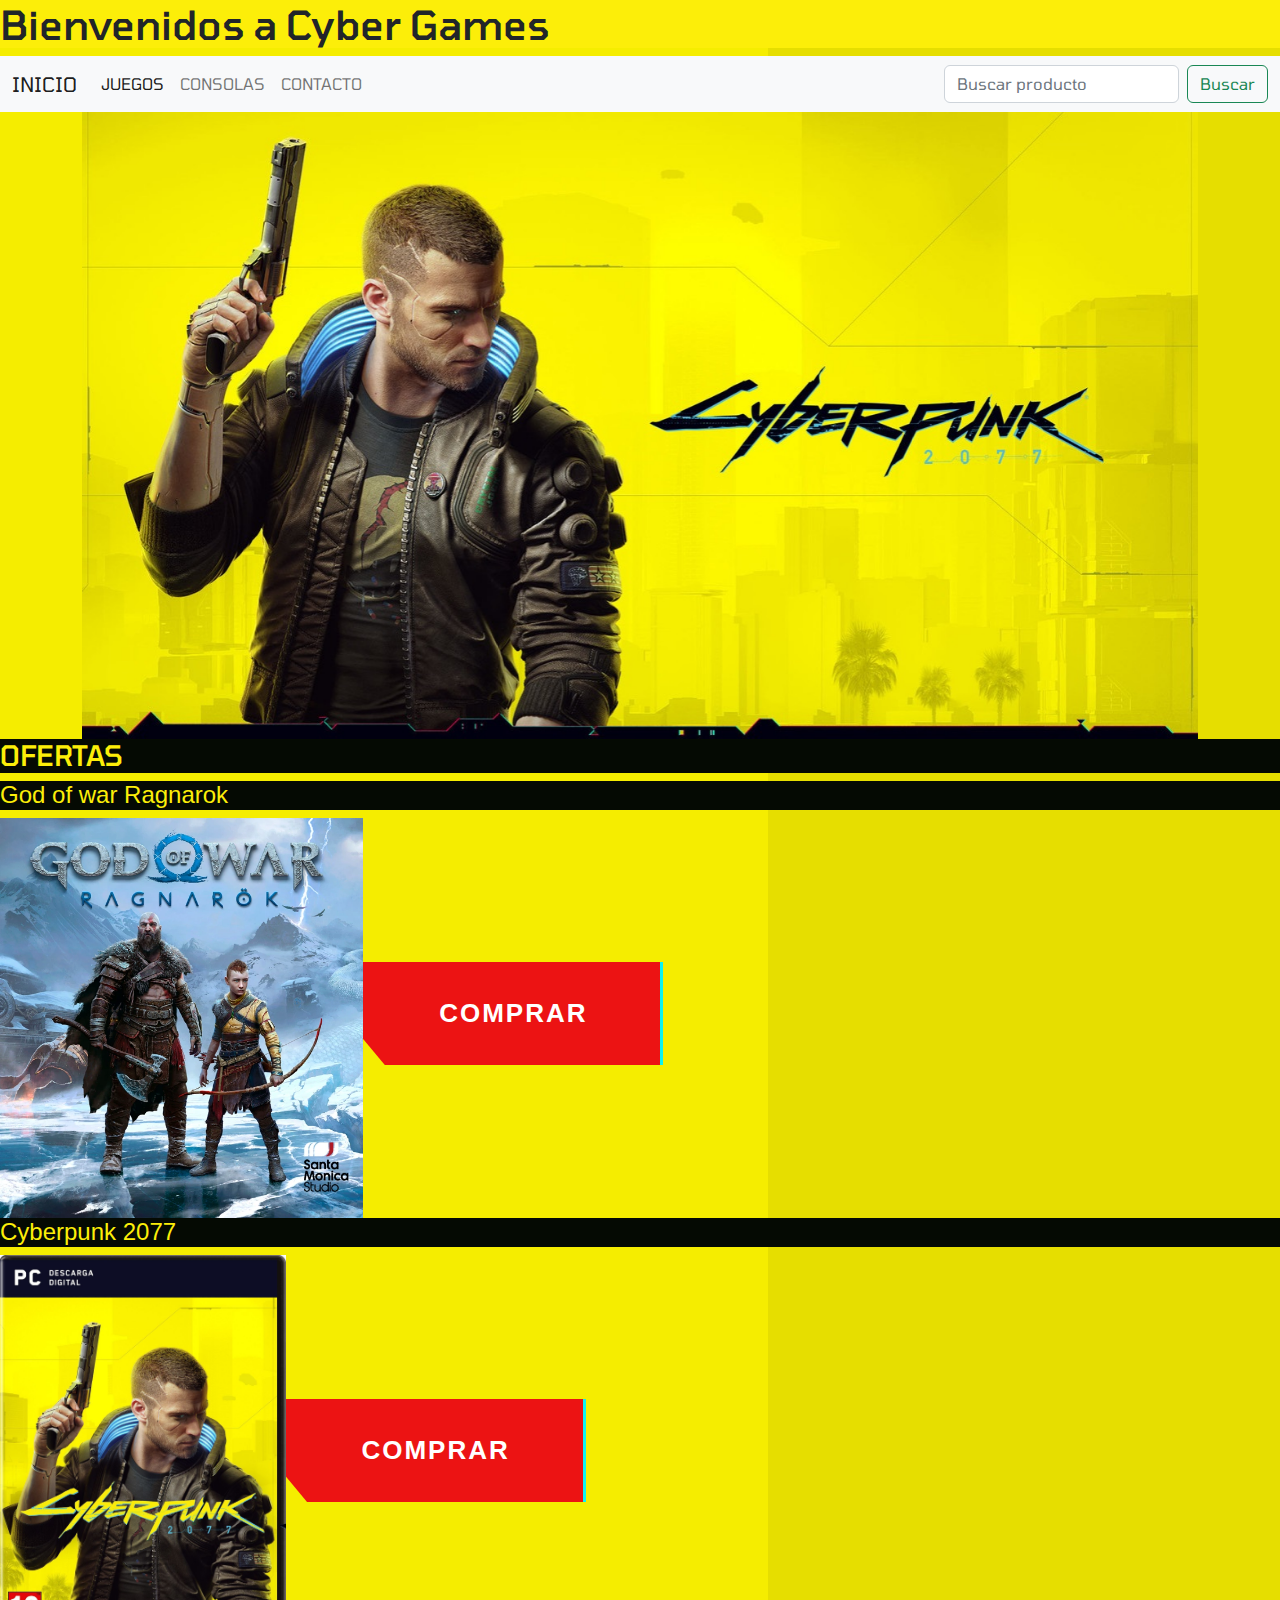
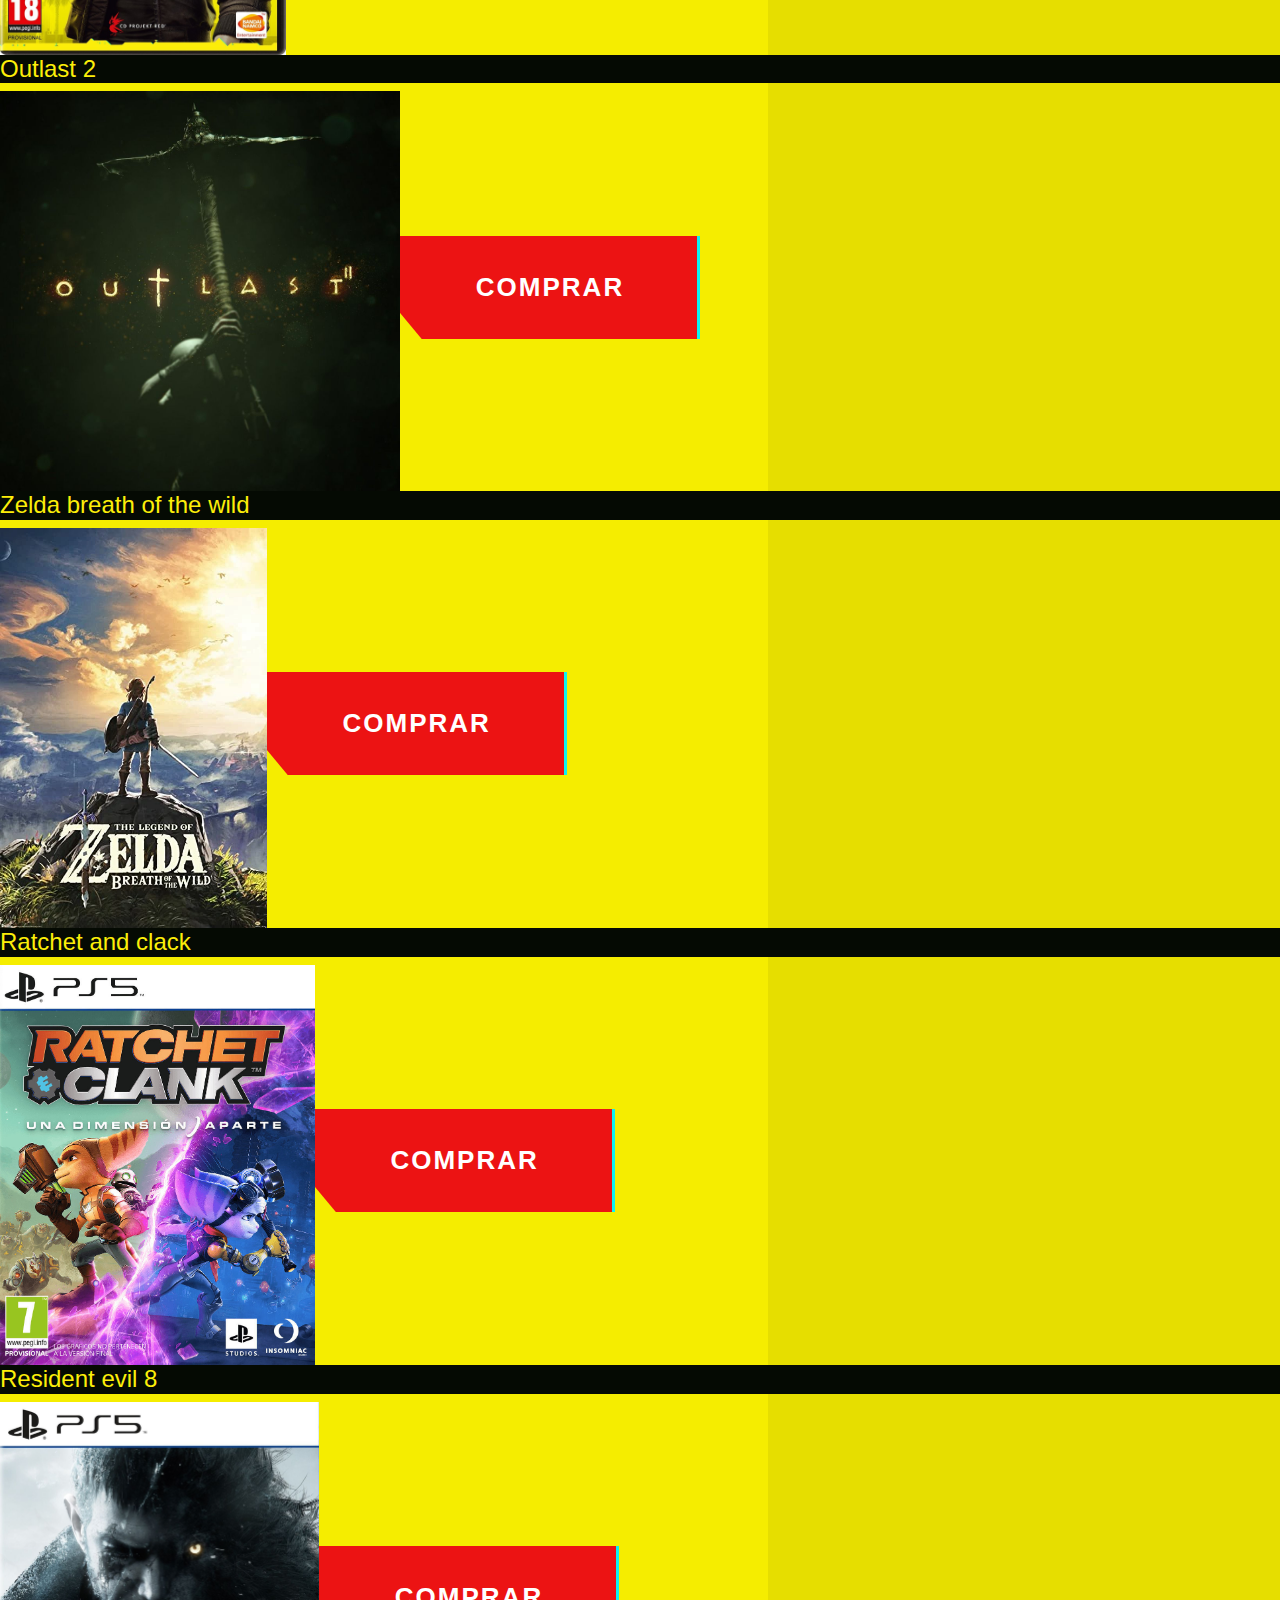
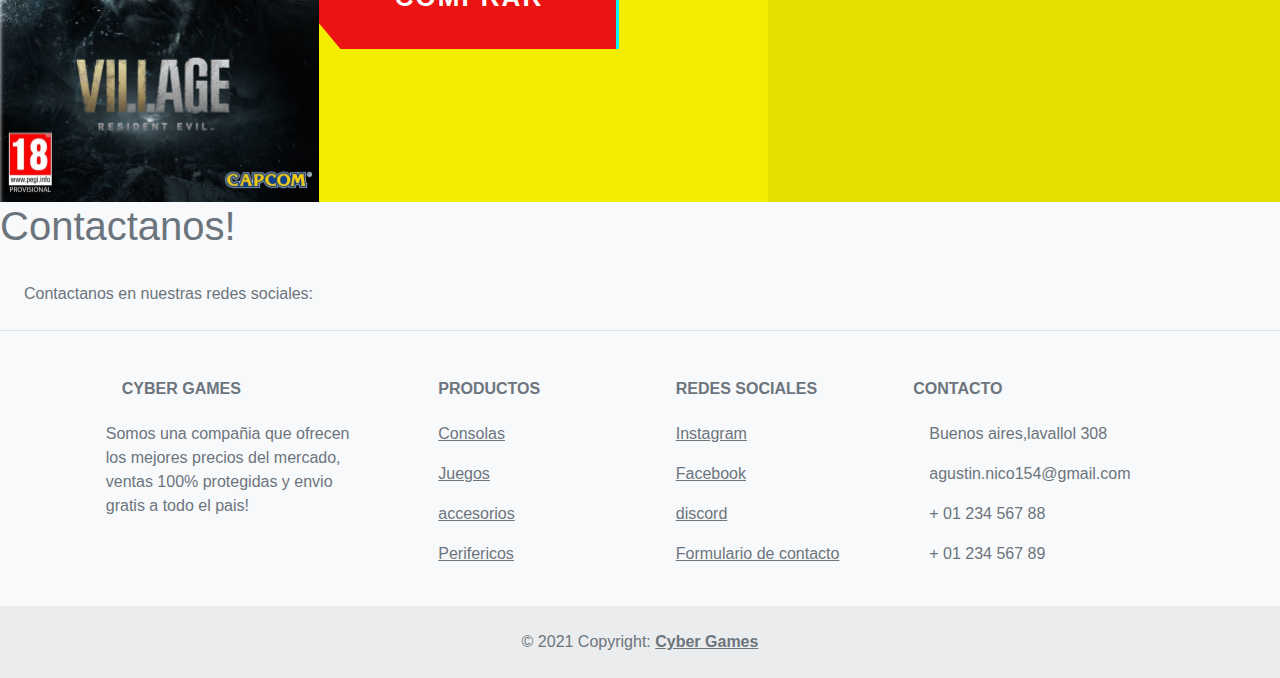
<file: index.html>
<!DOCTYPE html>
<html lang="en">
<head>
    <meta charset="UTF-8">
    <meta http-equiv="X-UA-Compatible" content="IE=edge">
    <meta name="viewport" content="width=device-width, initial-scale=1.0">
    <link rel="stylesheet" href="./css/bootstrap.min.css">
    <link href="https://cdn.jsdelivr.net/npm/bootstrap@5.2.1/dist/css/bootstrap.min.css" rel="stylesheet" integrity="sha384-iYQeCzEYFbKjA/T2uDLTpkwGzCiq6soy8tYaI1GyVh/UjpbCx/TYkiZhlZB6+fzT" crossorigin="anonymous">
    <script src="https://cdn.jsdelivr.net/npm/bootstrap@5.2.1/dist/js/bootstrap.bundle.min.js" integrity="sha384-u1OknCvxWvY5kfmNBILK2hRnQC3Pr17a+RTT6rIHI7NnikvbZlHgTPOOmMi466C8" crossorigin="anonymous"></script>
    <link rel="stylesheet" href="style.css">
    <title>Nox games</title>
</head>
<body>
    <header>
        <div class="titulo_principal"><h1>Bienvenidos a Cyber Games</h1></div>
        <nav class="bar_nav navbar navbar-expand-lg bg-light">
            <div class="container-fluid">
              <a class="navbar-brand" href="./index.html">INICIO</a>
              <button class="navbar-toggler" type="button" data-bs-toggle="collapse" data-bs-target="#navbarSupportedContent" aria-controls="navbarSupportedContent" aria-expanded="false" aria-label="Toggle navigation">
                <span class="navbar-toggler-icon"></span>
              </button>
              <div class="collapse navbar-collapse" id="navbarSupportedContent">
                <ul class="navbar-nav me-auto mb-2 mb-lg-0">
                  <li class="nav-item">
                    <a class="nav-link active" aria-current="page" href="./pages/juegos.html">JUEGOS</a>
                  </li>
                  <li class="nav-item">
                    <a class="nav-link" href="/pages/consolas.html">CONSOLAS</a>
                  </li>
                  <li class="nav-item">
                    <a class="nav-link" href="./pages/contacto.html">CONTACTO </a>
                  </li>
                </ul>
                <form class="d-flex" role="search">
                  <input class="form-control me-2" type="search" placeholder="Buscar producto" aria-label="Search">
                  <button class="btn btn-outline-success" type="submit">Buscar</button>
                </form>
              </div>
            </div>
          </nav>
          <div id="carouselExampleSlidesOnly" class="carousel slide container" data-bs-ride="carousel">
            <div class="carousel-inner">
              <div class="carousel-item active">
                <img src="./assets/images/Cyberpunk.jpeg" class="d-block w-100" alt="...">
              </div>
              <div class="carousel-item">
                <img src="./assets/images/forza.jpg" class="d-block w-100" alt="...">
              </div>
              <div class="carousel-item">
                <img src="./assets/images/Ps5.jpg" class="d-block w-100" alt="...">
              </div>
            </div>
          </div>
    </header>
    <main>
      <div>
        <h3>OFERTAS</h3>
      </div>
      <section>
        <div>
          <h4>God of war Ragnarok</h4>
          <img class="img__articulos" src="./assets/images/God of war.webp" alt=""
          ><button class="cybr-btn">Comprar</button>
        </div>
        <div>
          <h4>Cyberpunk 2077</h4>
          <img class="img__articulos" src="./assets/images/cyberpunk portada.jpg" alt=""
          ><button class="cybr-btn">Comprar</button>
        </div>
        <div>
          <h4>Outlast 2</h4>
          <img class="img__articulos" src="./assets/images/outlast 2.jpg" alt=""
          ><button class="cybr-btn">Comprar</button>
        </div>
        <div>
          <h4>Zelda breath of the wild</h4>
          <img class="img__articulos" src="./assets/images/zelda portada.webp" alt=""
          ><button class="cybr-btn">Comprar</button>
        </div>
        <div>
          <h4>Ratchet and clack</h4>
          <img class="img__articulos" src="./assets/images/ratchet portada.jpg" alt=""
          ><button class="cybr-btn">Comprar</button>
        </div>
        <div >
          <h4>Resident evil 8</h4>
          <img class="img__articulos" src="./assets/images/resident portada.jpg" alt=""
          ><button class="cybr-btn">Comprar</button>
        </div>
      </section>
    </main>
              <!-- Footer -->
              <footer class="text-center text-lg-start bg-light text-muted">
                <!-- Section: Social media --> 
                <div><h1>Contactanos!</h1></div>
                <section class="d-flex justify-content-center justify-content-lg-between p-4 border-bottom">
                  <!-- Left -->
                  <div class="me-5 d-none d-lg-block">
                    <span>Contactanos en nuestras redes sociales:</span>
                  </div>
                  <!-- Left -->
              
                  <!-- Right -->
                  <div>
                    <a href="" class="me-4 text-reset">
                      <i class="fab fa-facebook-f"></i>
                    </a>
                    <a href="" class="me-4 text-reset">
                      <i class="fab fa-twitter"></i>
                    </a>
                    <a href="" class="me-4 text-reset">
                      <i class="fab fa-google"></i>
                    </a>
                    <a href="" class="me-4 text-reset">
                      <i class="fab fa-instagram"></i>
                    </a>
                    <a href="" class="me-4 text-reset">
                      <i class="fab fa-linkedin"></i>
                    </a>
                    <a href="" class="me-4 text-reset">
                      <i class="fab fa-github"></i>
                    </a>
                  </div>
                  <!-- Right -->
                </section>
                <!-- Section: Social media -->
              
                <!-- Section: Links  -->
                <section class="">
                  <div class="container text-center text-md-start mt-5">
                    <!-- Grid row -->
                    <div class="row mt-3">
                      <!-- Grid column -->
                      <div class="col-md-3 col-lg-4 col-xl-3 mx-auto mb-4">
                        <!-- Content -->
                        <h6 class="text-uppercase fw-bold mb-4">
                          <i class="fas fa-gem me-3"></i>Cyber Games
                        </h6>
                        <p>
                         Somos una compañia que ofrecen los mejores precios del mercado, ventas 100% protegidas y envio gratis a todo el pais!
                        </p>
                      </div>
                      <!-- Grid column -->
              
                      <!-- Grid column -->
                      <div class="col-md-2 col-lg-2 col-xl-2 mx-auto mb-4">
                        <!-- Links -->
                        <h6 class="text-uppercase fw-bold mb-4">
                          Productos
                        </h6>
                        <p>
                          <a href="./pages/consolas.html" class="text-reset">Consolas</a>
                        </p>
                        <p>
                          <a href="./pages/juegos.html" class="text-reset">Juegos</a>
                        </p>
                        <p>
                          <a href="./pages/perifericos.html" class="text-reset">accesorios</a>
                        </p>
                        <p>
                          <a href="./pages/perifericos.html" class="text-reset">Perifericos</a>
                        </p>
                      </div>
                      <!-- Grid column -->
              
                      <!-- Grid column -->
                      <div class="col-md-3 col-lg-2 col-xl-2 mx-auto mb-4">
                        <!-- Links -->
                        <h6 class="text-uppercase fw-bold mb-4">
                          Redes sociales
                        </h6>
                        <p>
                          <a href="https://Instagram.com" class="text-reset">Instagram</a>
                        </p>
                        <p>
                          <a href="https://facebook.com" class="text-reset">Facebook</a>
                        </p>
                        <p>
                          <a href="https://discord.com" class="text-reset">discord</a>
                        </p>
                        <p>
                          <a href="./contacto.html" class="text-reset">Formulario de contacto</a>
                        </p>
                      </div>
                      <!-- Grid column -->
              
                      <!-- Grid column -->
                      <div class="col-md-4 col-lg-3 col-xl-3 mx-auto mb-md-0 mb-4">
                        <!-- Links -->
                        <h6 class="text-uppercase fw-bold mb-4">Contacto</h6>
                        <p><i class="fas fa-home me-3"></i> Buenos aires,lavallol 308</p>
                        <p>
                          <i class="fas fa-envelope me-3"></i>
                          agustin.nico154@gmail.com
                        </p>
                        <p><i class="fas fa-phone me-3"></i> + 01 234 567 88</p>
                        <p><i class="fas fa-print me-3"></i> + 01 234 567 89</p>
                      </div>
                      <!-- Grid column -->
                    </div>
                    <!-- Grid row -->
                  </div>
                </section>
                <!-- Section: Links  -->
              
                <!-- Copyright -->
                <div class="text-center p-4" style="background-color: rgba(0, 0, 0, 0.05);">
                  © 2021 Copyright:
                  <a class="text-reset fw-bold" href="https://mdbootstrap.com/">Cyber Games</a>
                </div>
                <!-- Copyright -->
              </footer>
</body>
</html
</file>
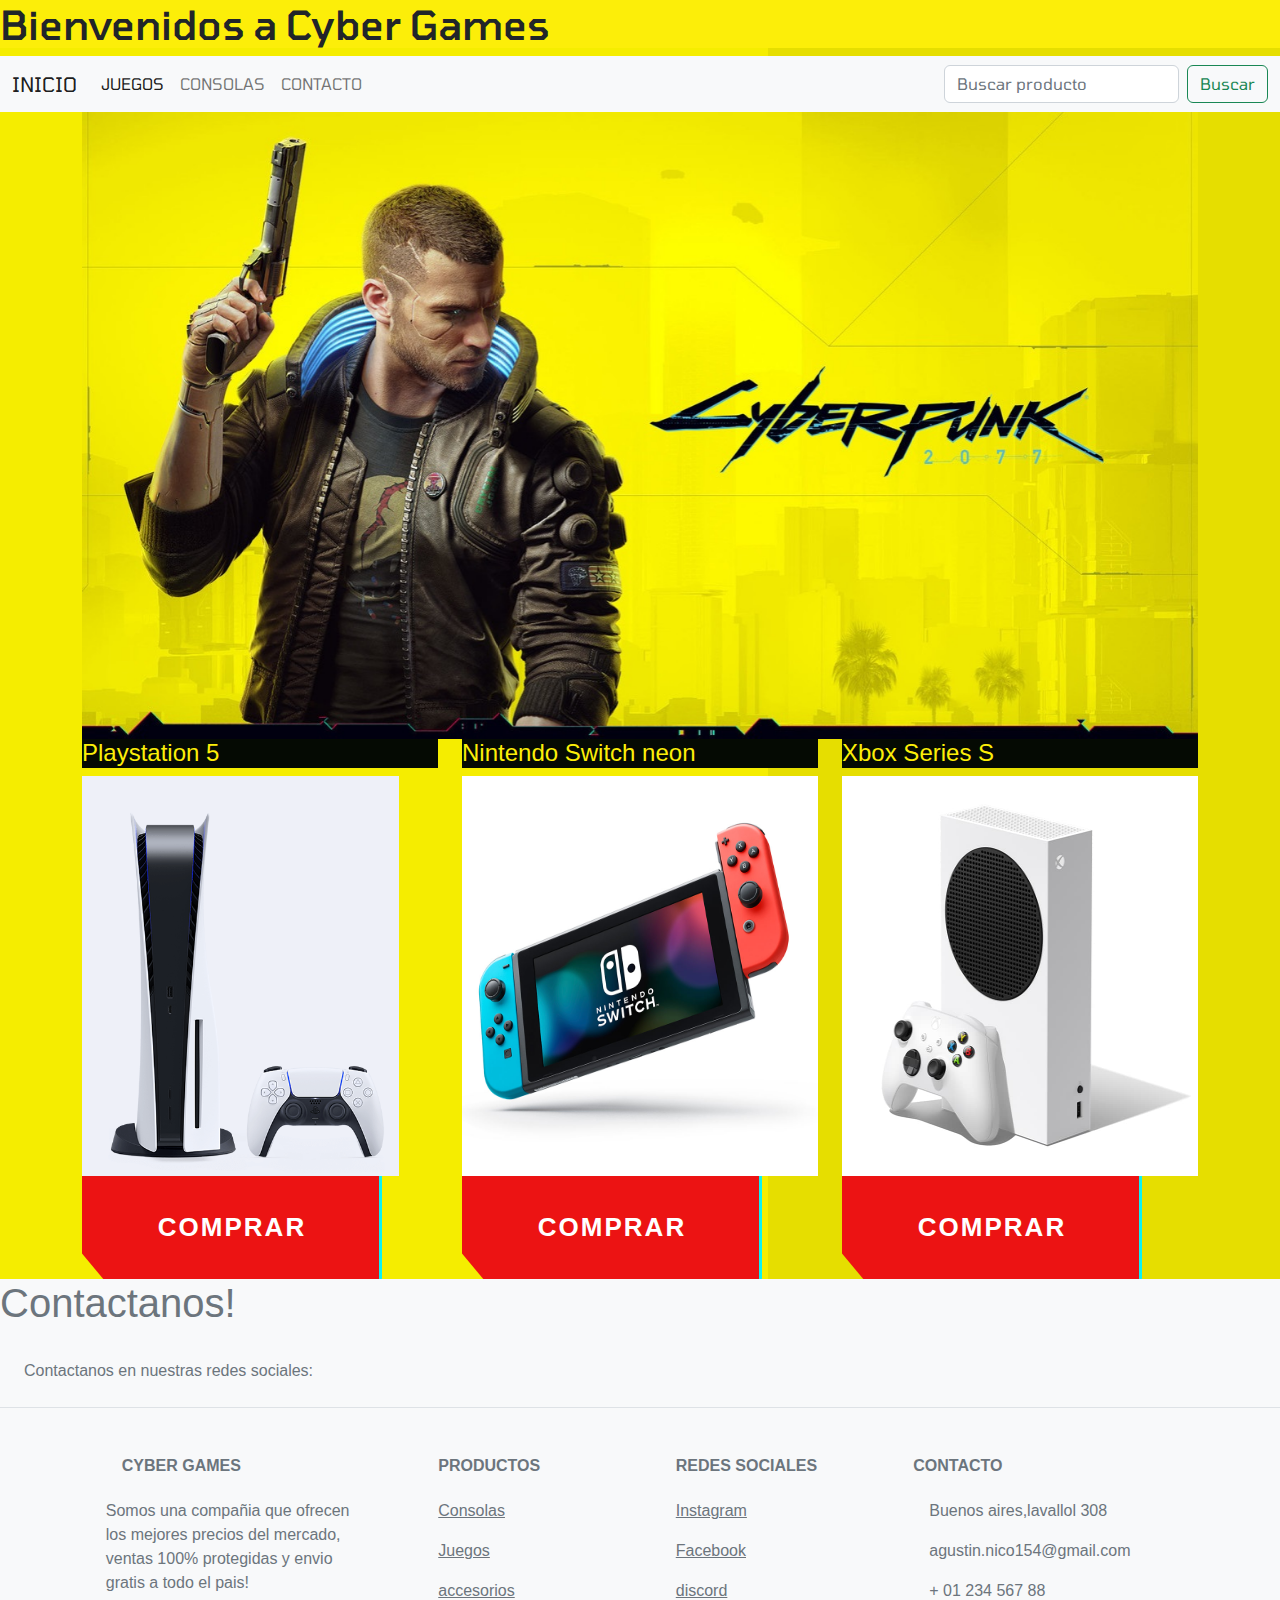
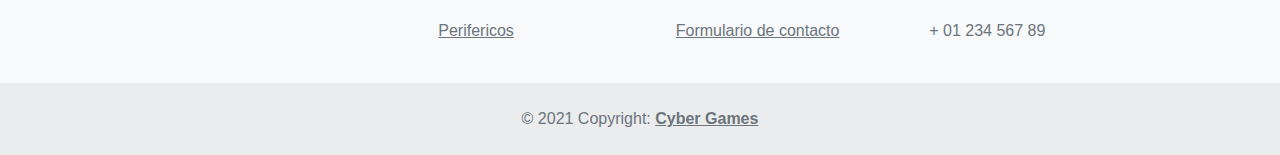
<file: pages/consolas.html>
<!DOCTYPE html>
<html lang="en">
<head>
    <meta charset="UTF-8">
    <meta http-equiv="X-UA-Compatible" content="IE=edge">
    <meta name="viewport" content="width=device-width, initial-scale=1.0">
    <link rel="stylesheet" href="../css/bootstrap.min.css">
    <link href="https://cdn.jsdelivr.net/npm/bootstrap@5.2.1/dist/css/bootstrap.min.css" rel="stylesheet" integrity="sha384-iYQeCzEYFbKjA/T2uDLTpkwGzCiq6soy8tYaI1GyVh/UjpbCx/TYkiZhlZB6+fzT" crossorigin="anonymous">
    <script src="https://cdn.jsdelivr.net/npm/bootstrap@5.2.1/dist/js/bootstrap.bundle.min.js" integrity="sha384-u1OknCvxWvY5kfmNBILK2hRnQC3Pr17a+RTT6rIHI7NnikvbZlHgTPOOmMi466C8" crossorigin="anonymous"></script>
    <link rel="stylesheet" href="../style.css">
    <title>Nox games</title>
</head>
<body>
    <header>
        <div class="titulo_principal"><h1>Bienvenidos a Cyber Games</h1></div>
        <nav class="bar_nav navbar navbar-expand-lg bg-light">
            <div class="container-fluid">
              <a class="navbar-brand" href="../index.html">INICIO</a>
              <button class="navbar-toggler" type="button" data-bs-toggle="collapse" data-bs-target="#navbarSupportedContent" aria-controls="navbarSupportedContent" aria-expanded="false" aria-label="Toggle navigation">
                <span class="navbar-toggler-icon"></span>
              </button>
              <div class="collapse navbar-collapse" id="navbarSupportedContent">
                <ul class="navbar-nav me-auto mb-2 mb-lg-0">
                  <li class="nav-item">
                    <a class="nav-link active" aria-current="page" href="./juegos.html">JUEGOS</a>
                  </li>
                  <li class="nav-item">
                    <a class="nav-link" href="./consolas.html">CONSOLAS</a>
                  </li>
                  <li class="nav-item">
                    <a class="nav-link" href="./contacto.html">CONTACTO </a>
                  </li>
                </ul>
                <form class="d-flex" role="search">
                  <input class="form-control me-2" type="search" placeholder="Buscar producto" aria-label="Search">
                  <button class="btn btn-outline-success" type="submit">Buscar</button>
                </form>
              </div>
            </div>
          </nav>
          <div id="carouselExampleSlidesOnly" class="carousel slide container" data-bs-ride="carousel">
            <div class="carousel-inner">
              <div class="carousel-item active">
                <img src="../assets/images/Cyberpunk.jpeg" class="d-block w-100" alt="...">
              </div>
              <div class="carousel-item">
                <img src="../assets/images/forza.jpg" class="d-block w-100" alt="...">
              </div>
              <div class="carousel-item">
                <img src="../assets/images/Ps5.jpg" class="d-block w-100" alt="...">
              </div>
            </div>
          </div>
    </header>
    <main>
<body>
  <div class="container">
    <div class="row">
      <div class="col-4">
        <h4>Playstation 5</h4>
        <img class="img__articulos" src="../assets/images/ps5.png" alt="">
        <button class="cybr-btn">Comprar</button>
      </div>
      <div class="col-4">
        <h4>Nintendo Switch neon</h4>
        <img class="img__articulos" src="../assets/images/00000HAD-S-KABAA65619HAD-S-KABAA-Consola-Nintendo-Switch-Neon-01.jpg" alt="">
        <button class="cybr-btn">Comprar</button>
      </div>
      <div class="col-4">
        <h4>Xbox Series S</h4>
        <img class="img__articulos" src="../assets/images/0000000RRS-0000287914RRS-00002-Consola-Xbox-Series-S-01.jpg" alt="">
        <button class="cybr-btn">Comprar</button>
      </div>
    </div>
  </div>
</body>
    </main>
    <!-- Footer -->
<footer class="text-center text-lg-start bg-light text-muted">
  <!-- Section: Social media --> 
  <div><h1>Contactanos!</h1></div>
  <section class="d-flex justify-content-center justify-content-lg-between p-4 border-bottom">
    <!-- Left -->
    <div class="me-5 d-none d-lg-block">
      <span>Contactanos en nuestras redes sociales:</span>
    </div>
    <!-- Left -->

    <!-- Right -->
    <div>
      <a href="" class="me-4 text-reset">
        <i class="fab fa-facebook-f"></i>
      </a>
      <a href="" class="me-4 text-reset">
        <i class="fab fa-twitter"></i>
      </a>
      <a href="" class="me-4 text-reset">
        <i class="fab fa-google"></i>
      </a>
      <a href="" class="me-4 text-reset">
        <i class="fab fa-instagram"></i>
      </a>
      <a href="" class="me-4 text-reset">
        <i class="fab fa-linkedin"></i>
      </a>
      <a href="" class="me-4 text-reset">
        <i class="fab fa-github"></i>
      </a>
    </div>
    <!-- Right -->
  </section>
  <!-- Section: Social media -->

  <!-- Section: Links  -->
  <section class="">
    <div class="container text-center text-md-start mt-5">
      <!-- Grid row -->
      <div class="row mt-3">
        <!-- Grid column -->
        <div class="col-md-3 col-lg-4 col-xl-3 mx-auto mb-4">
          <!-- Content -->
          <h6 class="text-uppercase fw-bold mb-4">
            <i class="fas fa-gem me-3"></i>Cyber Games
          </h6>
          <p>
           Somos una compañia que ofrecen los mejores precios del mercado, ventas 100% protegidas y envio gratis a todo el pais!
          </p>
        </div>
        <!-- Grid column -->

        <!-- Grid column -->
        <div class="col-md-2 col-lg-2 col-xl-2 mx-auto mb-4">
          <!-- Links -->
          <h6 class="text-uppercase fw-bold mb-4">
            Productos
          </h6>
          <p>
            <a href="consolas.html" class="text-reset">Consolas</a>
          </p>
          <p>
            <a href="juegos.html" class="text-reset">Juegos</a>
          </p>
          <p>
            <a href="perifericos.html" class="text-reset">accesorios</a>
          </p>
          <p>
            <a href="perifericos.html" class="text-reset">Perifericos</a>
          </p>
        </div>
        <!-- Grid column -->

        <!-- Grid column -->
        <div class="col-md-3 col-lg-2 col-xl-2 mx-auto mb-4">
          <!-- Links -->
          <h6 class="text-uppercase fw-bold mb-4">
            Redes sociales
          </h6>
          <p>
            <a href="https://Instagram.com" class="text-reset">Instagram</a>
          </p>
          <p>
            <a href="https://facebook.com" class="text-reset">Facebook</a>
          </p>
          <p>
            <a href="https://discord.com" class="text-reset">discord</a>
          </p>
          <p>
            <a href="./contacto.html" class="text-reset">Formulario de contacto</a>
          </p>
        </div>
        <!-- Grid column -->

        <!-- Grid column -->
        <div class="col-md-4 col-lg-3 col-xl-3 mx-auto mb-md-0 mb-4">
          <!-- Links -->
          <h6 class="text-uppercase fw-bold mb-4">Contacto</h6>
          <p><i class="fas fa-home me-3"></i> Buenos aires,lavallol 308</p>
          <p>
            <i class="fas fa-envelope me-3"></i>
            agustin.nico154@gmail.com
          </p>
          <p><i class="fas fa-phone me-3"></i> + 01 234 567 88</p>
          <p><i class="fas fa-print me-3"></i> + 01 234 567 89</p>
        </div>
        <!-- Grid column -->
      </div>
      <!-- Grid row -->
    </div>
  </section>
  <!-- Section: Links  -->

  <!-- Copyright -->
  <div class="text-center p-4" style="background-color: rgba(0, 0, 0, 0.05);">
    © 2021 Copyright:
    <a class="text-reset fw-bold" href="https://mdbootstrap.com/">Cyber Games</a>
  </div>
  <!-- Copyright -->
</footer>
</body>
</html
</file>
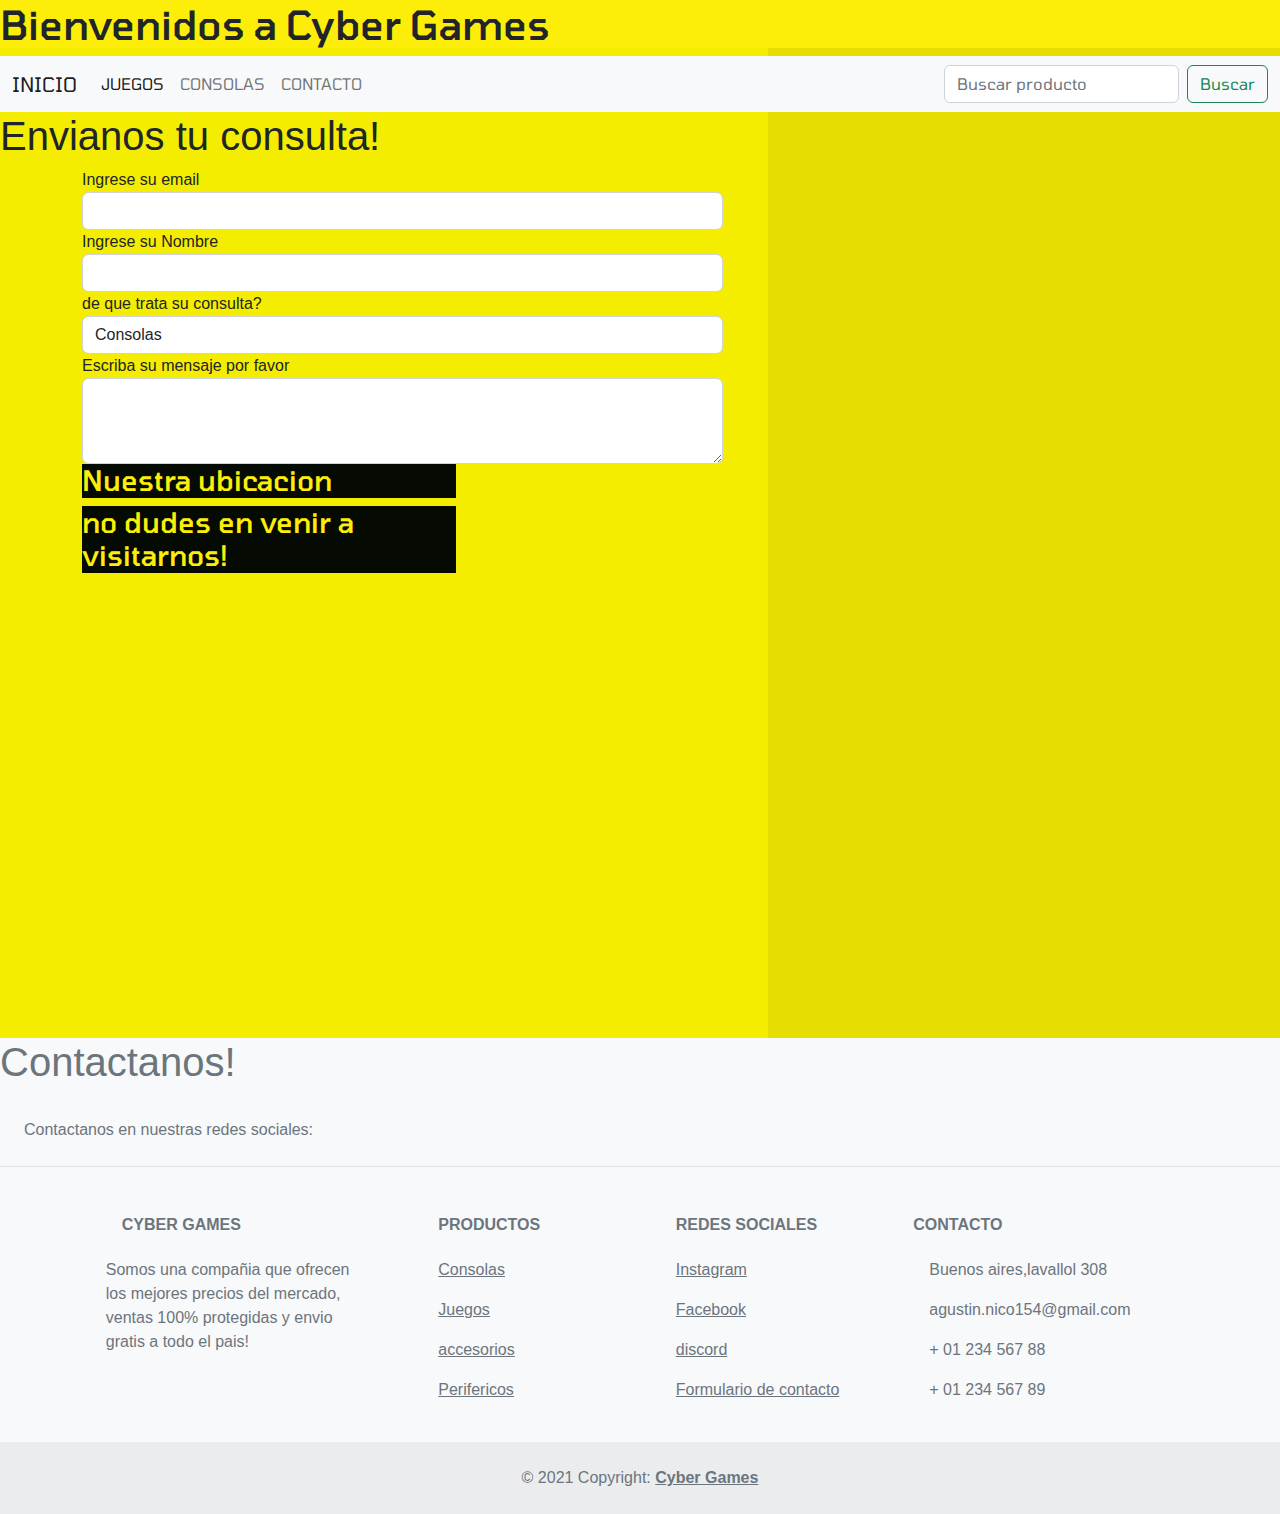
<file: pages/contacto.html>
<!DOCTYPE html>
<html lang="en">
<head>
    <meta charset="UTF-8">
    <meta http-equiv="X-UA-Compatible" content="IE=edge">
    <meta name="viewport" content="width=device-width, initial-scale=1.0">
    <link rel="stylesheet" href="../css/bootstrap.min.css">
    <link href="https://cdn.jsdelivr.net/npm/bootstrap@5.2.1/dist/css/bootstrap.min.css" rel="stylesheet" integrity="sha384-iYQeCzEYFbKjA/T2uDLTpkwGzCiq6soy8tYaI1GyVh/UjpbCx/TYkiZhlZB6+fzT" crossorigin="anonymous">
    <script src="https://cdn.jsdelivr.net/npm/bootstrap@5.2.1/dist/js/bootstrap.bundle.min.js" integrity="sha384-u1OknCvxWvY5kfmNBILK2hRnQC3Pr17a+RTT6rIHI7NnikvbZlHgTPOOmMi466C8" crossorigin="anonymous"></script>
    <link rel="stylesheet" href="../style.css">
    <title>Nox games</title>
</head>
<body>
    <header>
        <div class="titulo_principal"><h1>Bienvenidos a Cyber Games</h1></div>
        <nav class="bar_nav navbar navbar-expand-lg bg-light">
            <div class="container-fluid">
              <a class="navbar-brand" href="../index.html">INICIO</a>
              <button class="navbar-toggler" type="button" data-bs-toggle="collapse" data-bs-target="#navbarSupportedContent" aria-controls="navbarSupportedContent" aria-expanded="false" aria-label="Toggle navigation">
                <span class="navbar-toggler-icon"></span>
              </button>
              <div class="collapse navbar-collapse" id="navbarSupportedContent">
                <ul class="navbar-nav me-auto mb-2 mb-lg-0">
                  <li class="nav-item">
                    <a class="nav-link active" aria-current="page" href="./juegos.html">JUEGOS</a>
                  </li>
                  <li class="nav-item">
                    <a class="nav-link" href="./consolas.html">CONSOLAS</a>
                  </li>
                  <li class="nav-item">
                    <a class="nav-link" href="./contacto.html">CONTACTO </a>
                  </li>
                </ul>
                <form class="d-flex" role="search">
                  <input class="form-control me-2" type="search" placeholder="Buscar producto" aria-label="Search">
                  <button class="btn btn-outline-success" type="submit">Buscar</button>
                </form>
              </div>
            </div>
          </nav>
          </header>
          <main>
            <h1>Envianos tu consulta!</h1>
            <div class="container">
                <div class="row">
                    <div class="col-7">
                        <form>
                            <div class="form-group">
                              <label for="exampleFormControlInput1">Ingrese su email</label>
                              <input type="email" class="form-control" id="exampleFormControlInput1" placeholder="">
                            </div>
                            <div class="form-group">
                                <label for="exampleFormControlInput1">Ingrese su Nombre </label>
                                <input type="email" class="form-control" id="exampleFormControlInput1" placeholder="">
                              </div>
                            <div class="form-group">
                              <label for="exampleFormControlSelect1">de que trata su consulta?</label>
                              <select class="form-control" id="exampleFormControlSelect1">
                                <option>Consolas</option>
                                <option>Envios</option>
                                <option>Juegos</option>
                                <option>Reembolso</option>
                                <option>Otros</option>
                              </select>
                            </div>
                            <div class="form-group">
                              <label for="exampleFormControlTextarea1">Escriba su mensaje por favor</label>
                              <textarea class="form-control" id="exampleFormControlTextarea1" rows="3"></textarea>
                            </div>
                          </form>
                          <div class="col-7">
                            <h3>Nuestra ubicacion</h3>
                            <h3>no dudes en venir a visitarnos!</h3>
                            <iframe src="https://www.google.com/maps/embed?pb=!1m18!1m12!1m3!1d3284.103004410297!2d-58.37737738423687!3d-34.601556764891875!2m3!1f0!2f0!3f0!3m2!1i1024!2i768!4f13.1!3m3!1m2!1s0x95bccacc66ebd6b7%3A0x84c10974e0f64c77!2sFullh4rd%20-%20Tienda%20Gamer!5e0!3m2!1ses!2sar!4v1664330699954!5m2!1ses!2sar" width="600" height="450" style="border:0;" allowfullscreen="" loading="lazy" referrerpolicy="no-referrer-when-downgrade"></iframe>
                          </div>
                    </div>
                </div>
            </div>
          </main>
              <!-- Footer -->
<footer class="text-center text-lg-start bg-light text-muted">
    <!-- Section: Social media --> 
    <div><h1>Contactanos!</h1></div>
    <section class="d-flex justify-content-center justify-content-lg-between p-4 border-bottom">
      <!-- Left -->
      <div class="me-5 d-none d-lg-block">
        <span>Contactanos en nuestras redes sociales:</span>
      </div>
      <!-- Left -->
  
      <!-- Right -->
      <div>
        <a href="" class="me-4 text-reset">
          <i class="fab fa-facebook-f"></i>
        </a>
        <a href="" class="me-4 text-reset">
          <i class="fab fa-twitter"></i>
        </a>
        <a href="" class="me-4 text-reset">
          <i class="fab fa-google"></i>
        </a>
        <a href="" class="me-4 text-reset">
          <i class="fab fa-instagram"></i>
        </a>
        <a href="" class="me-4 text-reset">
          <i class="fab fa-linkedin"></i>
        </a>
        <a href="" class="me-4 text-reset">
          <i class="fab fa-github"></i>
        </a>
      </div>
      <!-- Right -->
    </section>
    <!-- Section: Social media -->
  
    <!-- Section: Links  -->
    <section class="">
      <div class="container text-center text-md-start mt-5">
        <!-- Grid row -->
        <div class="row mt-3">
          <!-- Grid column -->
          <div class="col-md-3 col-lg-4 col-xl-3 mx-auto mb-4">
            <!-- Content -->
            <h6 class="text-uppercase fw-bold mb-4">
              <i class="fas fa-gem me-3"></i>Cyber Games
            </h6>
            <p>
             Somos una compañia que ofrecen los mejores precios del mercado, ventas 100% protegidas y envio gratis a todo el pais!
            </p>
          </div>
          <!-- Grid column -->
  
          <!-- Grid column -->
          <div class="col-md-2 col-lg-2 col-xl-2 mx-auto mb-4">
            <!-- Links -->
            <h6 class="text-uppercase fw-bold mb-4">
              Productos
            </h6>
            <p>
              <a href="consolas.html" class="text-reset">Consolas</a>
            </p>
            <p>
              <a href="juegos.html" class="text-reset">Juegos</a>
            </p>
            <p>
              <a href="perifericos.html" class="text-reset">accesorios</a>
            </p>
            <p>
              <a href="perifericos.html" class="text-reset">Perifericos</a>
            </p>
          </div>
          <!-- Grid column -->
  
          <!-- Grid column -->
          <div class="col-md-3 col-lg-2 col-xl-2 mx-auto mb-4">
            <!-- Links -->
            <h6 class="text-uppercase fw-bold mb-4">
              Redes sociales
            </h6>
            <p>
              <a href="https://Instagram.com" class="text-reset">Instagram</a>
            </p>
            <p>
              <a href="https://facebook.com" class="text-reset">Facebook</a>
            </p>
            <p>
              <a href="https://discord.com" class="text-reset">discord</a>
            </p>
            <p>
              <a href="./contacto.html" class="text-reset">Formulario de contacto</a>
            </p>
          </div>
          <!-- Grid column -->
  
          <!-- Grid column -->
          <div class="col-md-4 col-lg-3 col-xl-3 mx-auto mb-md-0 mb-4">
            <!-- Links -->
            <h6 class="text-uppercase fw-bold mb-4">Contacto</h6>
            <p><i class="fas fa-home me-3"></i> Buenos aires,lavallol 308</p>
            <p>
              <i class="fas fa-envelope me-3"></i>
              agustin.nico154@gmail.com
            </p>
            <p><i class="fas fa-phone me-3"></i> + 01 234 567 88</p>
            <p><i class="fas fa-print me-3"></i> + 01 234 567 89</p>
          </div>
          <!-- Grid column -->
        </div>
        <!-- Grid row -->
      </div>
    </section>
    <!-- Section: Links  -->
  
    <!-- Copyright -->
    <div class="text-center p-4" style="background-color: rgba(0, 0, 0, 0.05);">
      © 2021 Copyright:
      <a class="text-reset fw-bold" href="https://mdbootstrap.com/">Cyber Games</a>
    </div>
    <!-- Copyright -->
  </footer>
</body>
</file>
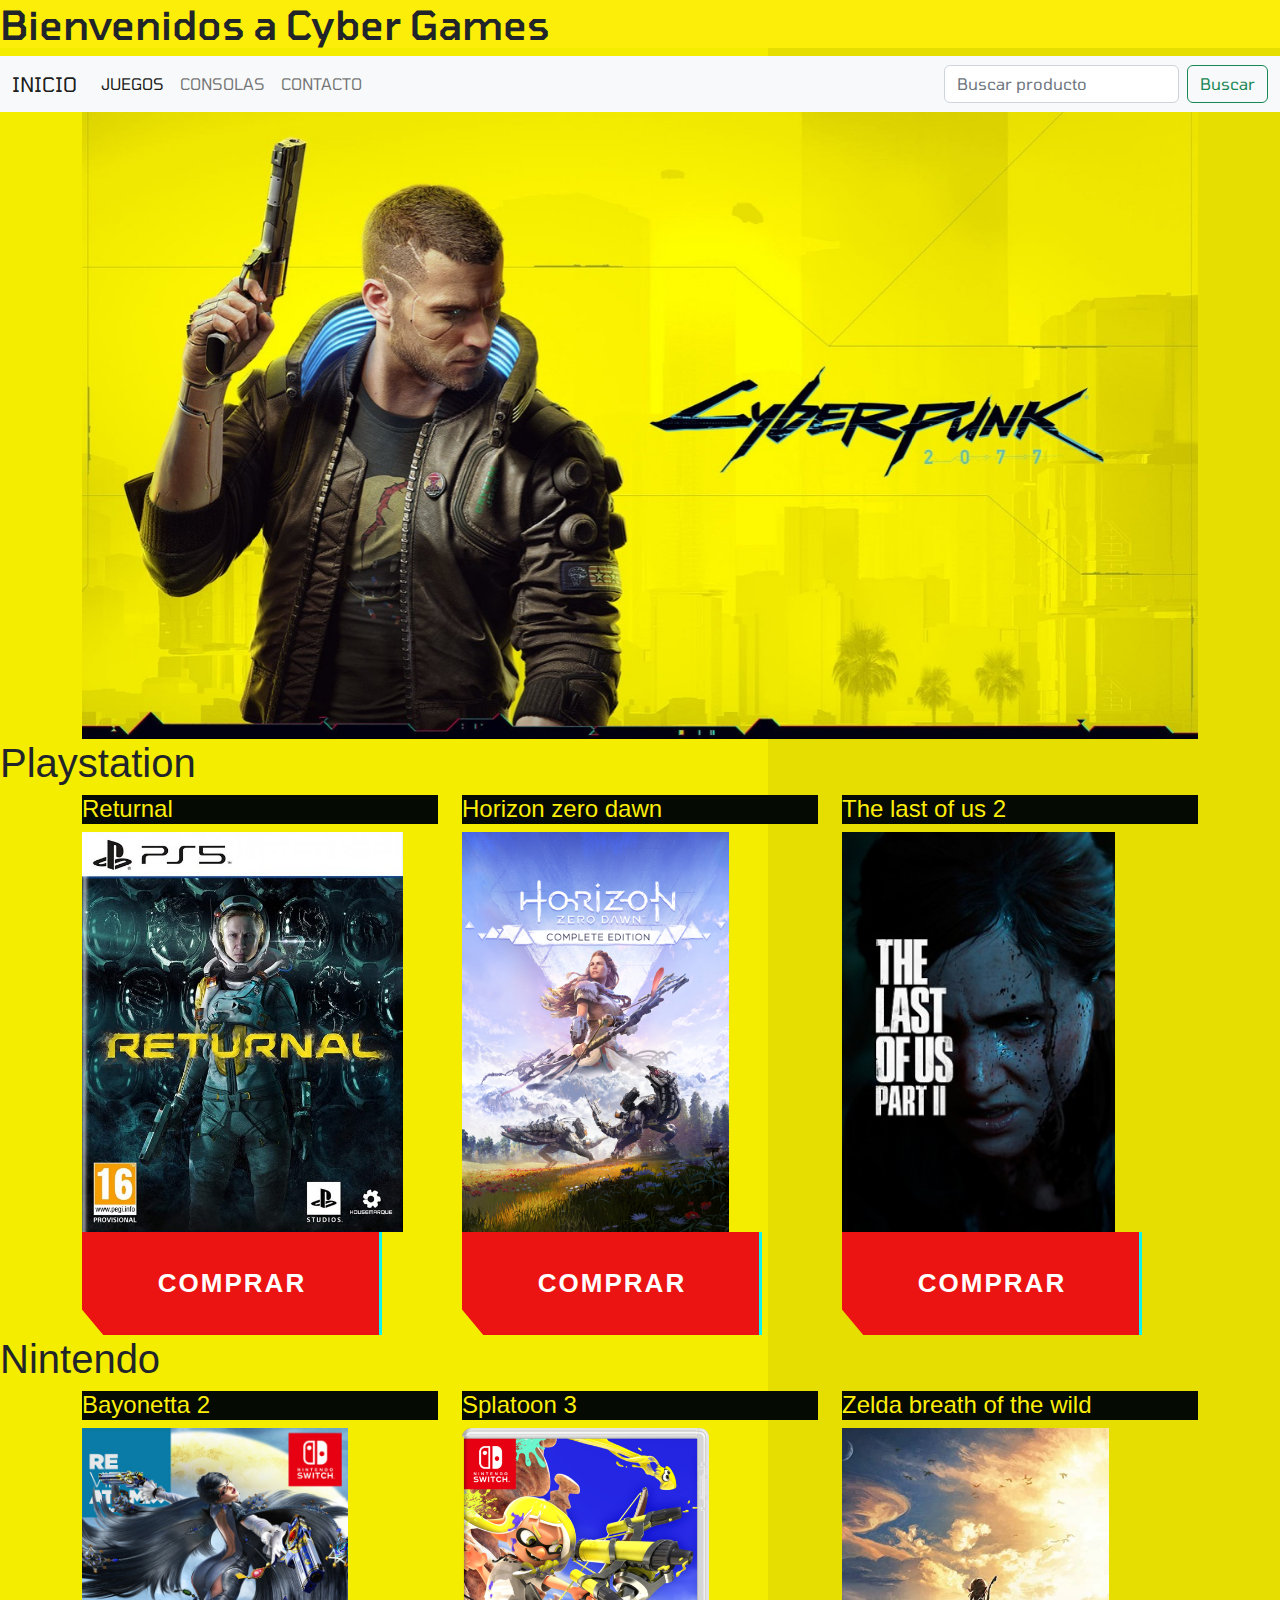
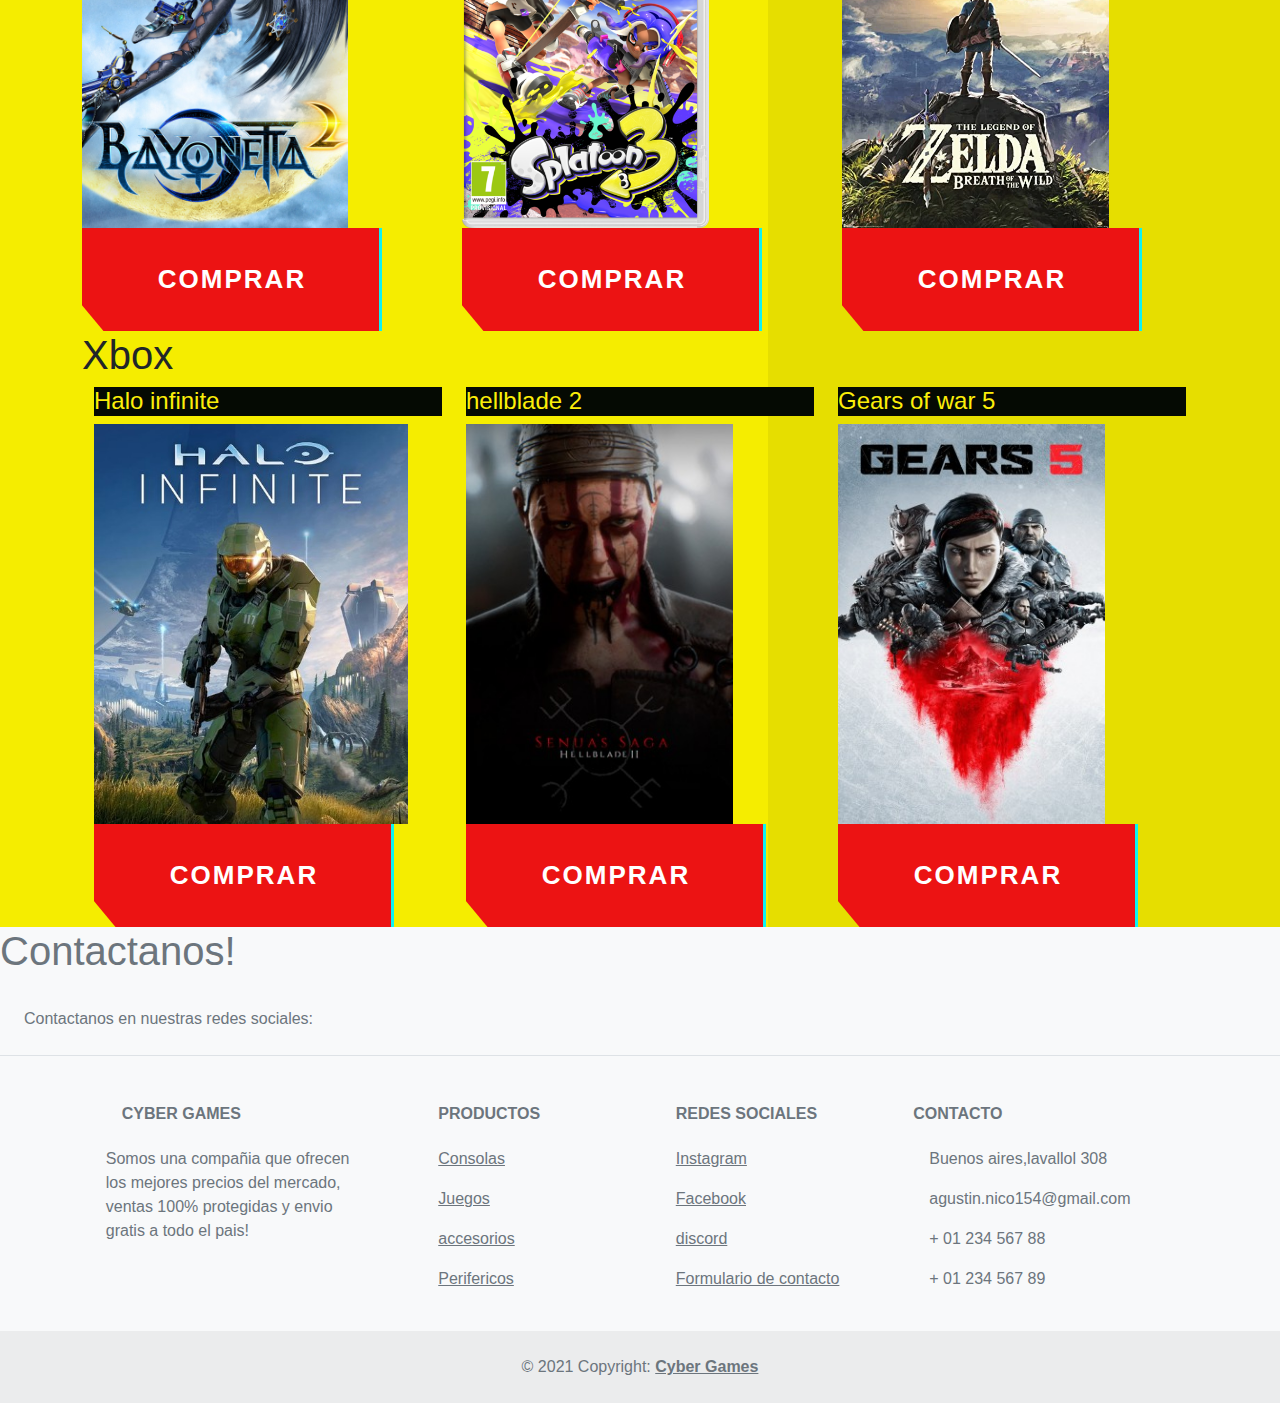
<file: pages/juegos.html>
<!DOCTYPE html>
<html lang="en">

<head>
  <meta charset="UTF-8">
  <meta http-equiv="X-UA-Compatible" content="IE=edge">
  <meta name="viewport" content="width=device-width, initial-scale=1.0">
  <link rel="stylesheet" href="../css/bootstrap.min.css">
  <link href="https://cdn.jsdelivr.net/npm/bootstrap@5.2.1/dist/css/bootstrap.min.css" rel="stylesheet"
    integrity="sha384-iYQeCzEYFbKjA/T2uDLTpkwGzCiq6soy8tYaI1GyVh/UjpbCx/TYkiZhlZB6+fzT" crossorigin="anonymous">
  <script src="https://cdn.jsdelivr.net/npm/bootstrap@5.2.1/dist/js/bootstrap.bundle.min.js"
    integrity="sha384-u1OknCvxWvY5kfmNBILK2hRnQC3Pr17a+RTT6rIHI7NnikvbZlHgTPOOmMi466C8"
    crossorigin="anonymous"></script>
  <link rel="stylesheet" href="../style.css">
  <title>Nox games</title>
</head>

<body>
  <header>
    <div class="titulo_principal">
      <h1>Bienvenidos a Cyber Games</h1>
    </div>
    <nav class="bar_nav navbar navbar-expand-lg bg-light">
      <div class="container-fluid">
        <a class="navbar-brand" href="../index.html">INICIO</a>
        <button class="navbar-toggler" type="button" data-bs-toggle="collapse" data-bs-target="#navbarSupportedContent"
          aria-controls="navbarSupportedContent" aria-expanded="false" aria-label="Toggle navigation">
          <span class="navbar-toggler-icon"></span>
        </button>
        <div class="collapse navbar-collapse" id="navbarSupportedContent">
          <ul class="navbar-nav me-auto mb-2 mb-lg-0">
            <li class="nav-item">
              <a class="nav-link active" aria-current="page" href="./juegos.html">JUEGOS</a>
            </li>
            <li class="nav-item">
              <a class="nav-link" href="./consolas.html">CONSOLAS</a>
            </li>
            </li>
            <li class="nav-item">
              <a class="nav-link " href="./contacto.html">CONTACTO </a>
            </li>
          </ul>
          <form class="d-flex" role="search">
            <input class="form-control me-2" type="search" placeholder="Buscar producto" aria-label="Search">
            <button class="btn btn-outline-success" type="submit">Buscar</button>
          </form>
        </div>
      </div>
    </nav>
    <div id="carouselExampleSlidesOnly" class="carousel slide container" data-bs-ride="carousel">
      <div class="carousel-inner">
        <div class="carousel-item active">
          <img src="../assets/images/Cyberpunk.jpeg" class="d-block w-100" alt="...">
        </div>
        <div class="carousel-item">
          <img src="../assets/images/forza.jpg" class="d-block w-100" alt="...">
        </div>
        <div class="carousel-item">
          <img src="../assets/images/Ps5.jpg" class="d-block w-100" alt="...">
        </div>
      </div>
    </div>
  </header>
  <main>
          <h1>Playstation</h1>
          <div class="container">
            <div class="row">
              <div class="col-4">
                <h4>Returnal</h4>
                <img class="img__articulos" src="../assets/images/Returnal.jpg" alt="">
                <button class="cybr-btn">Comprar</button>
              </div>
              <div class="col-4">
                <h4>Horizon zero dawn</h4>
                <img class="img__articulos" src="../assets/images/Horzion.jfif" alt="">
                <button class="cybr-btn">Comprar</button>
              </div>
              <div class="col-4">
                <h4>The last of us 2</h4>
                <img class="img__articulos" src="../assets/images/Tlo2.jpg" alt="">
                <button class="cybr-btn">Comprar</button>
              </div>
            </div>
          </div>
          <h1>Nintendo</h1>
          <div class="container">
            <div class="row">
              <div class="col-4">
                <h4>Bayonetta 2</h4>
                <img class="img__articulos" src="../assets/images/BAYONETTA.jpg" alt="">
                <button class="cybr-btn">Comprar</button>
              </div>
              <div class="col-4">
                <h4>Splatoon 3</h4>
                <img class="img__articulos" src="../assets/images/splatoon 3.png" alt="">
                <button class="cybr-btn">Comprar</button>
              </div>
              <div class="col-4">
                <h4>Zelda breath of the wild</h4>
                <img class="img__articulos" src="../assets/images/zelda portada.webp" alt="">
                <button class="cybr-btn">Comprar</button>
              </div>
            </div>
        <h1>Xbox</h1>
        <div class="container">
          <div class="row">
            <div class="col-4">
              <h4>Halo infinite</h4>
              <img class="img__articulos" src="../assets/images/Halo.jpeg" alt="">
              <button class="cybr-btn">Comprar</button>
            </div>
            <div class="col-4">
              <h4>hellblade 2</h4>
              <img class="img__articulos" src="../assets/images/hellblade 2.jpg" alt="">
              <button class="cybr-btn">Comprar</button>
            </div>
            <div class="col-4">
              <h4>Gears of war 5</h4>
              <img class="img__articulos" src="../assets/images/Gears 5.jpg" alt="">
              <button class="cybr-btn">Comprar</button>
            </div>
          </div>
        </div>
  </main>
  <!-- Footer -->
  <footer class="text-center text-lg-start bg-light text-muted">
    <!-- Section: Social media -->
    <div>
      <h1>Contactanos!</h1>
    </div>
    <section class="d-flex justify-content-center justify-content-lg-between p-4 border-bottom">
      <!-- Left -->
      <div class="me-5 d-none d-lg-block">
        <span>Contactanos en nuestras redes sociales:</span>
      </div>
      <!-- Left -->

      <!-- Right -->
      <div>
        <a href="" class="me-4 text-reset">
          <i class="fab fa-facebook-f"></i>
        </a>
        <a href="" class="me-4 text-reset">
          <i class="fab fa-twitter"></i>
        </a>
        <a href="" class="me-4 text-reset">
          <i class="fab fa-google"></i>
        </a>
        <a href="" class="me-4 text-reset">
          <i class="fab fa-instagram"></i>
        </a>
        <a href="" class="me-4 text-reset">
          <i class="fab fa-linkedin"></i>
        </a>
        <a href="" class="me-4 text-reset">
          <i class="fab fa-github"></i>
        </a>
      </div>
      <!-- Right -->
    </section>
    <!-- Section: Social media -->

    <!-- Section: Links  -->
    <section class="">
      <div class="container text-center text-md-start mt-5">
        <!-- Grid row -->
        <div class="row mt-3">
          <!-- Grid column -->
          <div class="col-md-3 col-lg-4 col-xl-3 mx-auto mb-4">
            <!-- Content -->
            <h6 class="text-uppercase fw-bold mb-4">
              <i class="fas fa-gem me-3"></i>Cyber Games
            </h6>
            <p>
              Somos una compañia que ofrecen los mejores precios del mercado, ventas 100% protegidas y envio gratis a
              todo el pais!
            </p>
          </div>
          <!-- Grid column -->

          <!-- Grid column -->
          <div class="col-md-2 col-lg-2 col-xl-2 mx-auto mb-4">
            <!-- Links -->
            <h6 class="text-uppercase fw-bold mb-4">
              Productos
            </h6>
            <p>
              <a href="consolas.html" class="text-reset">Consolas</a>
            </p>
            <p>
              <a href="juegos.html" class="text-reset">Juegos</a>
            </p>
            <p>
              <a href="perifericos.html" class="text-reset">accesorios</a>
            </p>
            <p>
              <a href="perifericos.html" class="text-reset">Perifericos</a>
            </p>
          </div>
          <!-- Grid column -->

          <!-- Grid column -->
          <div class="col-md-3 col-lg-2 col-xl-2 mx-auto mb-4">
            <!-- Links -->
            <h6 class="text-uppercase fw-bold mb-4">
              Redes sociales
            </h6>
            <p>
              <a href="https://Instagram.com" class="text-reset">Instagram</a>
            </p>
            <p>
              <a href="https://facebook.com" class="text-reset">Facebook</a>
            </p>
            <p>
              <a href="https://discord.com" class="text-reset">discord</a>
            </p>
            <p>
              <a href="contacto.html" class="text-reset">Formulario de contacto</a>
            </p>
          </div>
          <!-- Grid column -->

          <!-- Grid column -->
          <div class="col-md-4 col-lg-3 col-xl-3 mx-auto mb-md-0 mb-4">
            <!-- Links -->
            <h6 class="text-uppercase fw-bold mb-4">Contacto</h6>
            <p><i class="fas fa-home me-3"></i> Buenos aires,lavallol 308</p>
            <p>
              <i class="fas fa-envelope me-3"></i>
              agustin.nico154@gmail.com
            </p>
            <p><i class="fas fa-phone me-3"></i> + 01 234 567 88</p>
            <p><i class="fas fa-print me-3"></i> + 01 234 567 89</p>
          </div>
          <!-- Grid column -->
        </div>
        <!-- Grid row -->
      </div>
    </section>
    <!-- Section: Links  -->

    <!-- Copyright -->
    <div class="text-center p-4" style="background-color: rgba(0, 0, 0, 0.05);">
      © 2021 Copyright:
      <a class="text-reset fw-bold" href="https://mdbootstrap.com/">Cyber Games</a>
    </div>
    <!-- Copyright -->
  </footer>
</file>
<file: style.css>
@import url("https://fonts.googleapis.com/css?family=Barlow|Tomorrow:400,700&display=swap");
@font-face {
    font-family: Cyber;
    src: url("https://assets.codepen.io/605876/Blender-Pro-Bold.otf");
    font-display: swap;
}
*{
    padding: 0;
    margin: 0;
}
h2{

}
h3{
    font-family: Tomorrow,sans-serif;
    color: #fcee09;
    background-color: #050a03;
}
h4{
    color: #fcee09;
    background-color: #050a03;
}
.titulo_principal{
    background-color: #fcee09;
    font-family: Tomorrow, sans-serif;;
}
.bar_nav{
    font-family: Tomorrow,sans-serif;
    color: rgb(0, 240, 255);;
}
.img__banner{
    width: 200px;
}

body {
    justify-items
    min-height: 100vh;
    font-family: 'Cyber', sans-serif;
    background: linear-gradient(90deg, #f5ed00 60%, #e6de00 60%), #fff700;
  }
.cybr-btn {
    --primary: hsl(var(--primary-hue), 85%, calc(var(--primary-lightness, 50) * 1%));
    --shadow-primary: hsl(var(--shadow-primary-hue), 90%, 50%);
    --primary-hue: 0;
    --primary-lightness: 50;
    --color: hsl(0, 0%, 100%);
    --font-size: 26px;
    --shadow-primary-hue: 180;
    font-family: 'Cyber', sans-serif;
    color: var(--color);
    text-transform: uppercase;
    background: var(--primary);
    font-size: var(--font-size);
    outline: transparent;
    letter-spacing: 2px;
    font-weight: 700;
    border: 0;
    min-width: 300px;
    padding: 32px 64px;
    box-shadow: inset -3px 0 0 var(--shadow-primary);
    clip-path: polygon(-10% -10%, 110% -10%, 110% 110%, 10% 110%, -10% 40%);
  }

  .articulos{

  }
.img__articulos{
   max-width: 100%;
   height: 400px;
  }  
.div__img{
    width: 100%;
    object-fit: cover;
}
  .img__redes{
    height: 100px;
    width: 100px;
}
.bg-light{
    background-color: #fcee09;
} 

.header {
    color: #36A0FF;
    font-size: 27px;
    padding: 10px;
}

.bigicon {
    font-size: 35px;
    color: #36A0FF;
}
</file>
